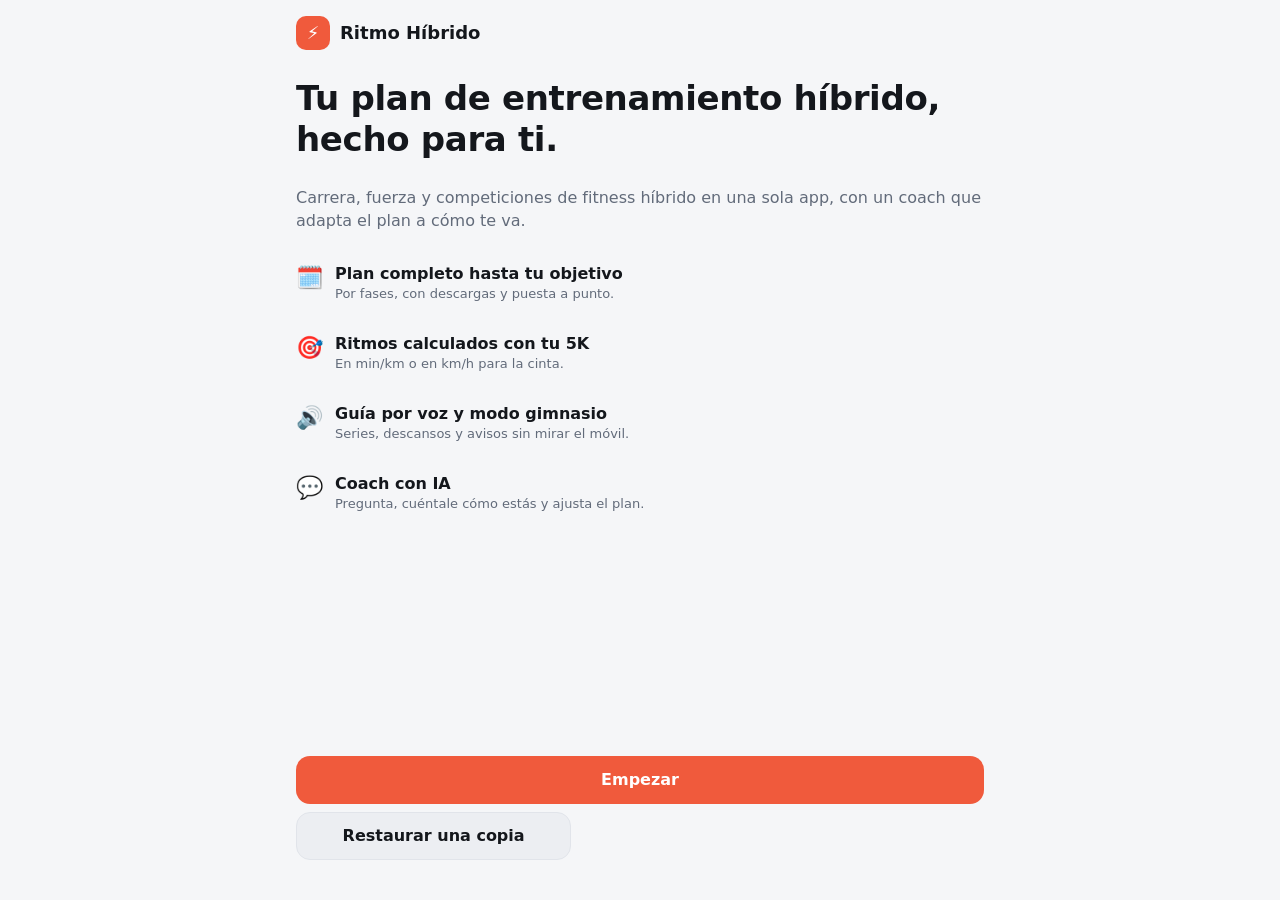
<file: app/index.html>
<!doctype html>
<html lang="es">
<head>
  <meta charset="utf-8">
  <meta name="viewport" content="width=device-width, initial-scale=1, viewport-fit=cover">
  <title>Ritmo Híbrido</title>
  <meta name="description" content="Plan de entrenamiento híbrido personalizado: carrera, fuerza y competiciones de fitness, con guía por voz y coach con IA.">
  <meta name="theme-color" content="#111317" media="(prefers-color-scheme: dark)">
  <meta name="theme-color" content="#f5f6f8" media="(prefers-color-scheme: light)">
  <meta name="apple-mobile-web-app-capable" content="yes">
  <meta name="apple-mobile-web-app-status-bar-style" content="black-translucent">
  <meta name="apple-mobile-web-app-title" content="Ritmo Híbrido">
  <link rel="manifest" href="manifest.webmanifest">
  <link rel="icon" href="icons/icon-192.png">
  <link rel="apple-touch-icon" href="icons/icon-192.png">
  <link rel="stylesheet" href="css/app.css">
</head>
<body>
  <main id="app" aria-live="polite"><p class="mut" style="padding:40px 0;text-align:center">Cargando…</p></main>
  <nav id="nav" hidden aria-label="Navegación principal"></nav>
  <noscript><p style="padding:20px">Esta app necesita JavaScript.</p></noscript>
  <script>
    // si algo falla al arrancar, se muestra el error en lugar de una pantalla en blanco
    addEventListener('error', function (e) {
      var a = document.getElementById('app');
      if (a && /Cargando/.test(a.textContent)) a.innerHTML = '<div class="card" style="margin:24px 0"><h3>La app no ha podido arrancar</h3><p class="mut">' + String(e.message || 'Error').replace(/[<>&]/g, '') + '</p><button class="btn" onclick="location.reload()">Recargar</button></div>';
    });
  </script>
  <script type="module" src="js/main.js"></script>
</body>
</html>
</file>
<file: app/css/app.css>
/* Ritmo Híbrido · estilos. Tokens en :root, tema oscuro por defecto del sistema y claro/oscuro forzables. */
:root {
  --bg: #f5f6f8; --bg2: #eceef2; --card: #ffffff; --line: #e1e4ea; --ink: #14171c; --mut: #626b7a;
  --acc: #f05a3c; --acc-ink: #ffffff; --acc-soft: #fde7e1;
  --run: #2f7ae5; --str: #e2782b; --hyb: #8b5cf6; --cond: #d63f7a; --mob: #14a37f; --race: #d4a017;
  --ok: #1f9d63; --warn: #d98b00; --bad: #d64545;
  --shadow: 0 1px 2px rgba(20, 23, 28, .06), 0 4px 16px rgba(20, 23, 28, .06);
  --r: 18px; --r2: 12px;
  color-scheme: light;
}
@media (prefers-color-scheme: dark) {
  :root:not([data-theme="light"]) {
    --bg: #111317; --bg2: #191c22; --card: #1c2027; --line: #2b313b; --ink: #eef1f5; --mut: #98a2b3;
    --acc: #ff7354; --acc-ink: #1a0d09; --acc-soft: #3a211b;
    --run: #5b9cff; --str: #ff9a4d; --hyb: #a78bfa; --cond: #f472a8; --mob: #34d3a6; --race: #f2c94c;
    --ok: #4ad295; --warn: #f5b13d; --bad: #ff6b6b;
    --shadow: 0 1px 2px rgba(0, 0, 0, .3), 0 6px 20px rgba(0, 0, 0, .25);
    color-scheme: dark;
  }
}
:root[data-theme="dark"] {
  --bg: #111317; --bg2: #191c22; --card: #1c2027; --line: #2b313b; --ink: #eef1f5; --mut: #98a2b3;
  --acc: #ff7354; --acc-ink: #1a0d09; --acc-soft: #3a211b;
  --run: #5b9cff; --str: #ff9a4d; --hyb: #a78bfa; --cond: #f472a8; --mob: #34d3a6; --race: #f2c94c;
  --ok: #4ad295; --warn: #f5b13d; --bad: #ff6b6b;
  --shadow: 0 1px 2px rgba(0, 0, 0, .3), 0 6px 20px rgba(0, 0, 0, .25);
  color-scheme: dark;
}

* { box-sizing: border-box; }
html, body { margin: 0; }
body { background: var(--bg); color: var(--ink); font: 16px/1.45 Inter, system-ui, -apple-system, "Segoe UI", Roboto, sans-serif; -webkit-font-smoothing: antialiased; -webkit-tap-highlight-color: transparent; }
button, input, select, textarea { font: inherit; color: inherit; }
button { cursor: pointer; border: 0; background: none; padding: 0; }
a { color: var(--acc); }
h1, h2, h3 { margin: 0; line-height: 1.2; letter-spacing: -.01em; }
h1 { font-size: 28px; } h2 { font-size: 22px; } h3 { font-size: 17px; }
.mut { color: var(--mut); } .sm { font-size: 13px; } .xs { font-size: 12px; }
.num { font-variant-numeric: tabular-nums; }
:focus-visible { outline: 2px solid var(--acc); outline-offset: 2px; border-radius: 8px; }

#app { max-width: 720px; margin: 0 auto; padding: max(16px, env(safe-area-inset-top)) 16px calc(96px + env(safe-area-inset-bottom)); }
.top { display: flex; align-items: center; justify-content: space-between; gap: 12px; margin: 4px 0 16px; }
.top .t { min-width: 0; }
.iconbtn { width: 42px; height: 42px; border-radius: 50%; display: grid; place-items: center; background: var(--card); border: 1px solid var(--line); font-size: 18px; flex: 0 0 auto; }

.card { background: var(--card); border: 1px solid var(--line); border-radius: var(--r); padding: 16px; margin-bottom: 12px; box-shadow: var(--shadow); }
.card.flat { box-shadow: none; }
.card h3 + p { margin-top: 4px; }
.row { display: flex; align-items: center; gap: 12px; width: 100%; text-align: left; padding: 10px 0; }
.row + .row { border-top: 1px solid var(--line); }
.row .grow { flex: 1; min-width: 0; }
.row b { display: block; overflow: hidden; text-overflow: ellipsis; }
.chev { color: var(--mut); font-size: 20px; }
.k { display: flex; flex-wrap: wrap; gap: 8px; }
.grid2 { display: grid; grid-template-columns: 1fr 1fr; gap: 8px; }
.grid3 { display: grid; grid-template-columns: repeat(3, 1fr); gap: 8px; }
.sp { height: 8px; }

.btn { display: inline-flex; align-items: center; justify-content: center; gap: 8px; min-height: 48px; padding: 0 18px; border-radius: 14px; background: var(--acc); color: var(--acc-ink); font-weight: 700; width: 100%; text-decoration: none; }
.btn.ghost { background: var(--bg2); color: var(--ink); border: 1px solid var(--line); font-weight: 600; }
.btn.sm { min-height: 38px; padding: 0 12px; border-radius: 11px; font-size: 14px; width: auto; }
.btn.danger { background: transparent; color: var(--bad); border: 1px solid var(--bad); }
.btn:disabled { opacity: .5; cursor: default; }
.link { color: var(--acc); font-weight: 600; }

.pill { display: inline-flex; align-items: center; gap: 6px; padding: 4px 10px; border-radius: 999px; background: var(--bg2); font-size: 13px; font-weight: 600; white-space: nowrap; }
.tag { display: inline-block; padding: 2px 8px; border-radius: 999px; font-size: 12px; font-weight: 700; background: var(--bg2); color: var(--mut); }
.tag.ok { background: color-mix(in srgb, var(--ok) 16%, transparent); color: var(--ok); }
.tag.warn { background: color-mix(in srgb, var(--warn) 18%, transparent); color: var(--warn); }
.tag.acc { background: var(--acc-soft); color: var(--acc); }

/* icono de tipo de sesión */
.ki { width: 40px; height: 40px; border-radius: 12px; display: grid; place-items: center; font-size: 20px; flex: 0 0 auto; background: var(--bg2); }
.ki.run { background: color-mix(in srgb, var(--run) 16%, transparent); }
.ki.strength { background: color-mix(in srgb, var(--str) 16%, transparent); }
.ki.hybrid { background: color-mix(in srgb, var(--hyb) 16%, transparent); }
.ki.conditioning { background: color-mix(in srgb, var(--cond) 16%, transparent); }
.ki.mobility { background: color-mix(in srgb, var(--mob) 16%, transparent); }
.ki.race { background: color-mix(in srgb, var(--race) 22%, transparent); }
.ki.done { background: color-mix(in srgb, var(--ok) 18%, transparent); }
.ki.skip { background: color-mix(in srgb, var(--bad) 14%, transparent); }

/* tarjeta principal de Hoy */
.hero { position: relative; overflow: hidden; padding: 20px; }
.hero::before { content: ""; position: absolute; inset: 0; background: radial-gradient(120% 90% at 100% 0%, var(--acc-soft), transparent 60%); pointer-events: none; }
.hero > * { position: relative; }
.hero h2 { font-size: 26px; margin: 10px 0 4px; }
.hero .meta { display: flex; flex-wrap: wrap; gap: 6px; margin: 10px 0 16px; }
.hero-actions { display: grid; grid-template-columns: 1fr 1fr; gap: 8px; margin-top: 8px; }
.hero-actions > .btn:first-child:nth-last-child(odd) { grid-column: 1 / -1; }

/* progreso */
.bar { height: 8px; border-radius: 99px; background: var(--bg2); overflow: hidden; }
.bar > i { display: block; height: 100%; background: var(--ok); border-radius: 99px; }
.stats { display: grid; grid-template-columns: repeat(3, 1fr); gap: 8px; }
.stat { background: var(--bg2); border-radius: var(--r2); padding: 12px; }
.stat b { display: block; font-size: 22px; font-variant-numeric: tabular-nums; }
.stat span { font-size: 12px; color: var(--mut); }
.week { display: grid; grid-template-columns: repeat(7, 1fr); gap: 6px; text-align: center; }
.week .d { padding: 8px 0; border-radius: 12px; background: var(--bg2); font-size: 12px; color: var(--mut); min-height: 62px; display: flex; flex-direction: column; align-items: center; gap: 4px; }
.week .d.today { outline: 2px solid var(--acc); color: var(--ink); }
.week .d b { font-size: 15px; color: var(--ink); }
.week .d .dot { width: 8px; height: 8px; border-radius: 50%; background: var(--line); }
.dot.run { background: var(--run); } .dot.strength { background: var(--str); } .dot.hybrid { background: var(--hyb); } .dot.conditioning { background: var(--cond); } .dot.mobility { background: var(--mob); } .dot.race { background: var(--race); }
.dot.done { background: var(--ok); } .dot.skip { background: var(--bad); }

/* calendario */
.seg { display: inline-flex; padding: 3px; border-radius: 12px; background: var(--bg2); gap: 2px; }
.seg button { padding: 7px 12px; border-radius: 9px; font-size: 14px; font-weight: 600; color: var(--mut); }
.seg button.on { background: var(--card); color: var(--ink); box-shadow: var(--shadow); }
.wkhead { display: flex; justify-content: space-between; align-items: baseline; margin: 18px 4px 8px; }
.cal { display: grid; grid-template-columns: repeat(7, 1fr); gap: 4px; }
.cal .h { text-align: center; font-size: 12px; color: var(--mut); padding: 4px 0; }
.cal .c { aspect-ratio: 1 / 1.1; border-radius: 10px; background: var(--card); border: 1px solid var(--line); padding: 4px; display: flex; flex-direction: column; align-items: center; gap: 3px; font-size: 13px; }
.cal .c.out { opacity: .35; }
.cal .c.today { border-color: var(--acc); border-width: 2px; }
.cal .c.sel { background: var(--acc-soft); }
.cal .dots { display: flex; gap: 3px; flex-wrap: wrap; justify-content: center; }

/* hojas (sheet) y diálogos */
#sheet { position: fixed; inset: 0; z-index: 30; display: none; }
#sheet.on { display: block; }
#sheet .bg { position: absolute; inset: 0; background: rgba(0, 0, 0, .45); animation: fade .15s; }
#sheet .box { position: absolute; left: 0; right: 0; bottom: 0; max-width: 720px; margin: 0 auto; max-height: 92vh; overflow: auto; background: var(--bg); border-radius: 24px 24px 0 0; padding: 8px 16px calc(24px + env(safe-area-inset-bottom)); animation: up .2s ease-out; overscroll-behavior: contain; }
#sheet .box.full { top: 0; max-height: none; border-radius: 0; padding-top: max(12px, env(safe-area-inset-top)); }
.grab { width: 40px; height: 5px; border-radius: 9px; background: var(--line); margin: 4px auto 12px; }
.sheet-top { display: flex; align-items: center; justify-content: space-between; gap: 8px; margin-bottom: 12px; position: sticky; top: -8px; background: var(--bg); padding: 8px 0; z-index: 2; }
@keyframes up { from { transform: translateY(30px); opacity: 0; } }
@keyframes fade { from { opacity: 0; } }

/* formularios */
label.f { display: block; font-size: 14px; font-weight: 600; margin: 14px 0 6px; }
.in, select.in, textarea.in { width: 100%; min-height: 48px; padding: 10px 14px; border-radius: 12px; border: 1px solid var(--line); background: var(--card); }
textarea.in { min-height: 90px; resize: vertical; }
.hint { font-size: 13px; color: var(--mut); margin-top: 6px; }
.chips { display: flex; flex-wrap: wrap; gap: 8px; }
.chip { min-height: 42px; padding: 0 14px; border-radius: 12px; border: 1px solid var(--line); background: var(--card); font-weight: 600; }
.chip.on { background: var(--acc); color: var(--acc-ink); border-color: var(--acc); }
.chips.days .chip { width: 44px; padding: 0; }
.rpe { display: grid; grid-template-columns: repeat(10, 1fr); gap: 4px; }
.rpe .chip { padding: 0; min-height: 44px; }
.opt { display: flex; gap: 12px; align-items: flex-start; padding: 14px; border-radius: 14px; border: 1px solid var(--line); background: var(--card); width: 100%; text-align: left; margin-bottom: 8px; }
.opt.on { border-color: var(--acc); box-shadow: 0 0 0 1px var(--acc) inset; }
.opt .e { font-size: 26px; line-height: 1; }
.switch { display: flex; align-items: center; justify-content: space-between; gap: 12px; padding: 12px 0; }
.switch input { width: 44px; height: 26px; accent-color: var(--acc); }

/* onboarding */
.ob { min-height: calc(100vh - 56px); min-height: calc(100dvh - 56px); display: flex; flex-direction: column; }
body.onb #app { padding-bottom: calc(16px + env(safe-area-inset-bottom)); }
.ob .steps { display: flex; gap: 6px; margin: 8px 0 22px; }
.ob .steps i { flex: 1; height: 4px; border-radius: 9px; background: var(--line); }
.ob .steps i.on { background: var(--acc); }
.ob .foot { margin-top: auto; padding-top: 20px; display: flex; gap: 8px; }
.ob .foot .btn.ghost { width: 40%; }
.brand { display: flex; align-items: center; gap: 10px; font-weight: 800; font-size: 18px; }
.brand i { width: 34px; height: 34px; border-radius: 10px; background: var(--acc); display: grid; place-items: center; font-style: normal; color: var(--acc-ink); }
.welcome h1 { font-size: 34px; margin: 28px 0 10px; }
.feat { display: flex; gap: 12px; margin: 14px 0; }
.feat span { font-size: 22px; }

/* sesión */
.blk { border-left: 3px solid var(--line); padding: 2px 0 2px 12px; margin: 14px 0; }
.blk.run { border-color: var(--run); } .blk.exercises { border-color: var(--str); } .blk.text { border-color: var(--mob); }
.blk h4 { margin: 0 0 6px; font-size: 15px; }
.step { display: flex; justify-content: space-between; gap: 10px; padding: 6px 0; border-top: 1px dashed var(--line); font-size: 15px; }
.step:first-of-type { border-top: 0; }
.step .tg { font-weight: 700; font-variant-numeric: tabular-nums; white-space: nowrap; }
.ex { padding: 8px 0; border-top: 1px dashed var(--line); }
.ex:first-of-type { border-top: 0; }
.ex b { display: block; }
.prose { white-space: pre-wrap; }
.hist { border-top: 1px solid var(--line); padding: 10px 0; }

/* guía de carrera y modo gimnasio (pantalla completa) */
.focus { text-align: center; padding: 10px 0; }
.focus .big { font-size: 72px; font-weight: 800; font-variant-numeric: tabular-nums; letter-spacing: -.03em; line-height: 1; margin: 16px 0; }
.focus .what { font-size: 22px; font-weight: 700; }
.focus .tgt { font-size: 26px; font-weight: 800; color: var(--acc); margin-top: 6px; }
.prog { display: flex; gap: 3px; margin: 10px 0 18px; }
.prog i { flex: 1; height: 6px; border-radius: 9px; background: var(--line); }
.prog i.ok { background: var(--ok); } .prog i.cur { background: var(--acc); }
.set { display: grid; grid-template-columns: 26px 1fr 1fr 56px; gap: 8px; align-items: center; background: var(--card); border: 1px solid var(--line); border-radius: 14px; padding: 8px; margin-bottom: 8px; }
.set.ok { border-color: var(--ok); background: color-mix(in srgb, var(--ok) 10%, var(--card)); }
.stp { display: flex; align-items: center; justify-content: space-between; background: var(--bg2); border-radius: 10px; }
.stp button { width: 38px; height: 44px; font-size: 22px; font-weight: 700; }
.stp b { text-align: center; line-height: 1.05; font-size: 18px; }
.stp b small { display: block; font-size: 11px; color: var(--mut); font-weight: 500; }
.chk { height: 48px; border-radius: 12px; background: var(--bg2); font-size: 22px; font-weight: 800; }
.set.ok .chk { background: var(--ok); color: #fff; }

/* chat */
.msgs { display: flex; flex-direction: column; gap: 10px; }
.msg { max-width: 88%; padding: 10px 14px; border-radius: 16px; white-space: pre-wrap; }
.msg.user { align-self: flex-end; background: var(--acc); color: var(--acc-ink); border-bottom-right-radius: 4px; }
.msg.assistant { align-self: flex-start; background: var(--card); border: 1px solid var(--line); border-bottom-left-radius: 4px; }
.msg.err { border-color: var(--bad); }
.change { margin-top: 10px; padding: 10px; border-radius: 12px; background: var(--bg2); white-space: normal; }
.composer { position: fixed; left: 0; right: 0; bottom: calc(64px + env(safe-area-inset-bottom)); padding: 8px 16px; background: linear-gradient(transparent, var(--bg) 30%); }
.composer form { max-width: 688px; margin: 0 auto; display: flex; gap: 8px; }
.composer textarea { flex: 1; min-height: 48px; max-height: 140px; padding: 12px 14px; border-radius: 14px; border: 1px solid var(--line); background: var(--card); resize: none; }
.suggest { display: flex; gap: 8px; overflow-x: auto; padding-bottom: 4px; }
.suggest button { flex: 0 0 auto; padding: 8px 12px; border-radius: 999px; background: var(--card); border: 1px solid var(--line); font-size: 14px; }

/* gráficas simples */
.chart { display: flex; align-items: flex-end; gap: 6px; height: 120px; margin-top: 12px; }
.chart .col { flex: 1; display: flex; flex-direction: column; align-items: center; gap: 4px; height: 100%; justify-content: flex-end; }
.chart .col i { width: 100%; max-width: 34px; border-radius: 6px 6px 2px 2px; background: var(--run); min-height: 2px; }
.chart .col i.str { background: var(--str); }
.chart .col span { font-size: 11px; color: var(--mut); }

/* navegación inferior */
nav#nav { position: fixed; left: 0; right: 0; bottom: 0; z-index: 20; background: color-mix(in srgb, var(--card) 92%, transparent); backdrop-filter: blur(14px); -webkit-backdrop-filter: blur(14px); border-top: 1px solid var(--line); padding-bottom: env(safe-area-inset-bottom); }
nav#nav .in { max-width: 720px; margin: 0 auto; display: grid; grid-template-columns: repeat(4, 1fr); }
nav#nav button { height: 64px; display: flex; flex-direction: column; align-items: center; justify-content: center; gap: 2px; font-size: 12px; font-weight: 600; color: var(--mut); }
nav#nav button .i { font-size: 20px; filter: grayscale(1); opacity: .7; }
nav#nav button.on { color: var(--acc); }
nav#nav button.on .i { filter: none; opacity: 1; }

#toast { position: fixed; left: 50%; bottom: calc(84px + env(safe-area-inset-bottom)); transform: translate(-50%, 20px); background: var(--ink); color: var(--bg); padding: 12px 18px; border-radius: 14px; font-weight: 600; opacity: 0; pointer-events: none; transition: .2s; z-index: 60; max-width: calc(100% - 32px); text-align: center; }
#toast.on { opacity: 1; transform: translate(-50%, 0); }
.empty { text-align: center; padding: 30px 10px; }
.empty .e { font-size: 40px; }
.spin { width: 22px; height: 22px; border: 3px solid var(--line); border-top-color: var(--acc); border-radius: 50%; animation: rot .8s linear infinite; display: inline-block; vertical-align: middle; }
@keyframes rot { to { transform: rotate(360deg); } }
@media (min-width: 560px) { .hero-actions { grid-template-columns: repeat(3, 1fr); } .hero-actions > .btn:first-child:nth-last-child(odd) { grid-column: auto; } }
@media (prefers-reduced-motion: reduce) { * { animation: none !important; transition: none !important; } }
</file>
